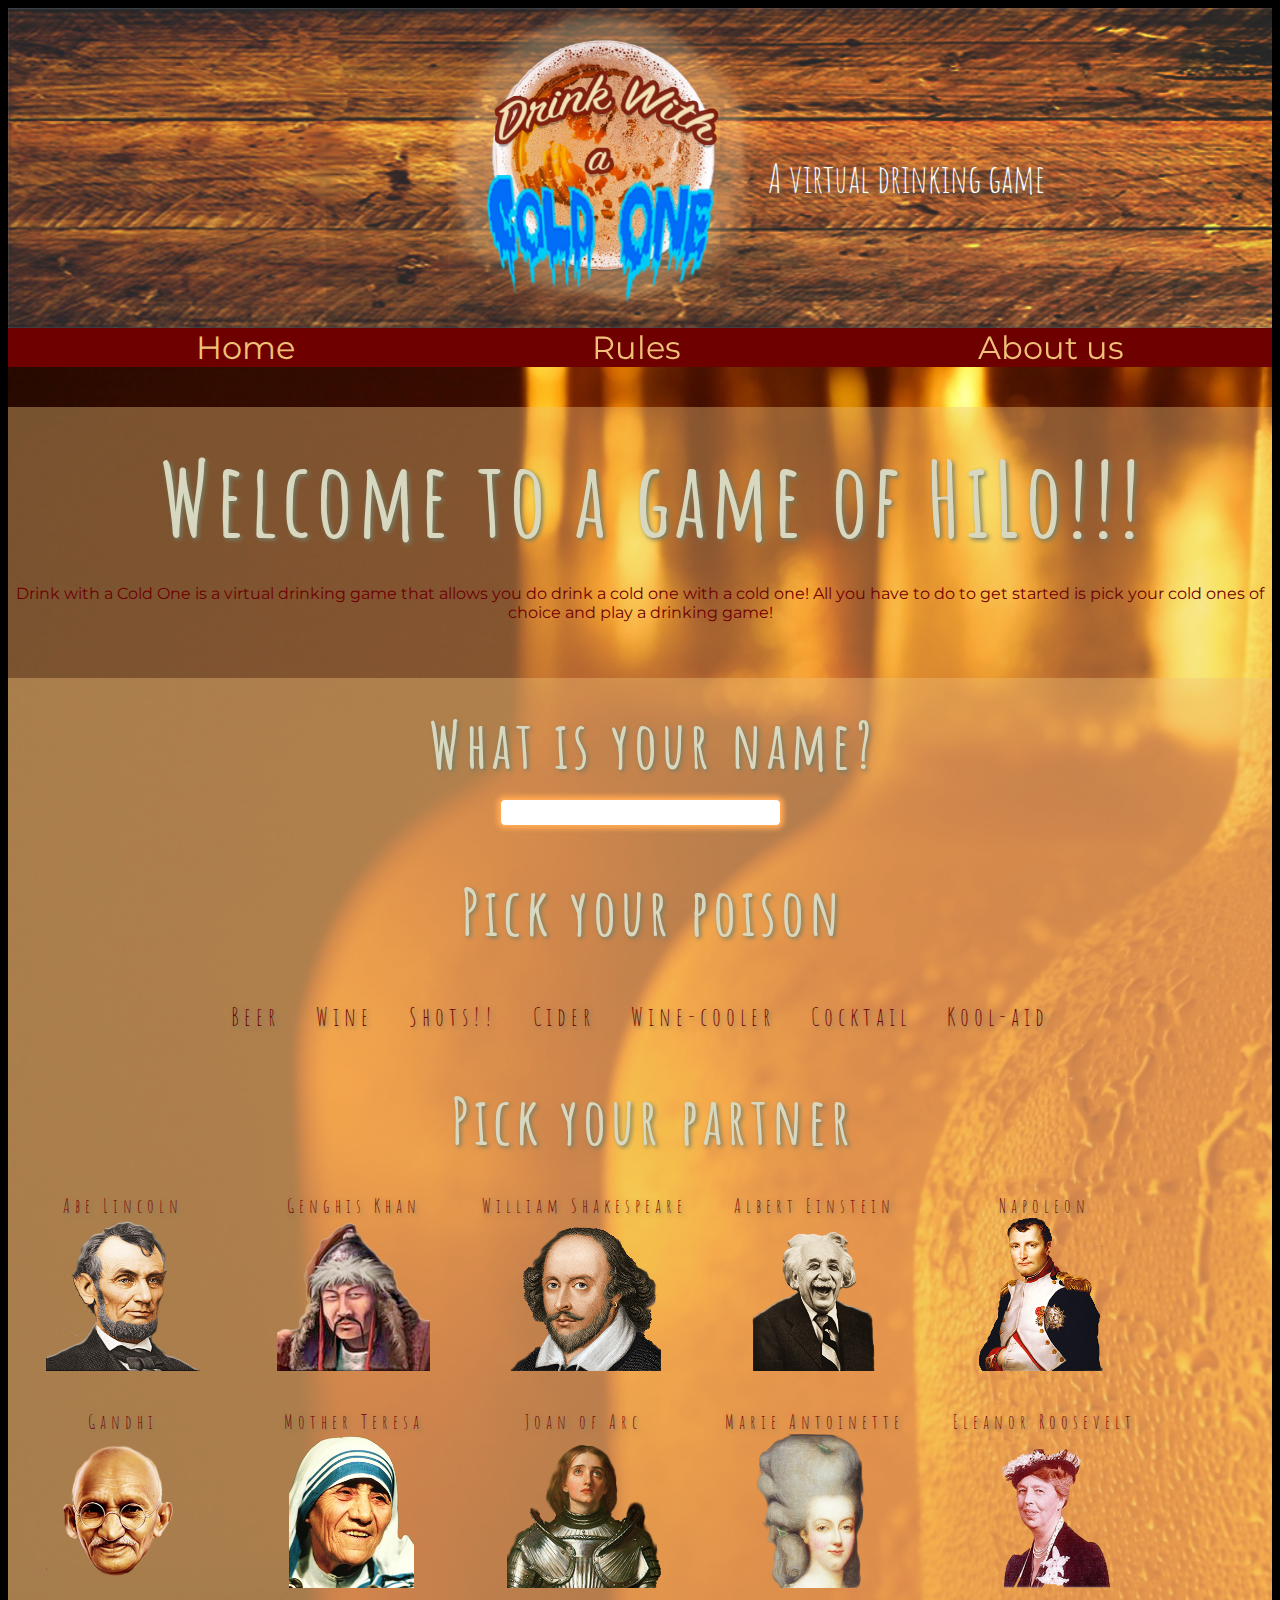
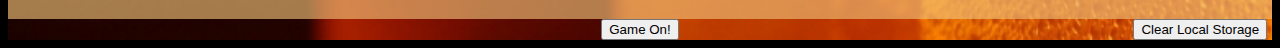
<file: index.html>
<!DOCTYPE html>
<html>

<head>
  <link href="https://fonts.googleapis.com/css?family=Amatic+SC:700" rel="stylesheet" type="text/css">
  <link href="https://fonts.googleapis.com/css?family=Montserrat:700" rel="stylesheet" type="text/css">
  <link href="https://fonts.googleapis.com/css?family=Vollkorn" rel="stylesheet" type="text/css">
  <link href="css/page1.css" rel="stylesheet" type="text/css"/>
  <!-- <link rel="stylesheet" href="css/page1.css"> -->
  <title>Drink With A Cold One</title>
</head>
<body>
  <header>
    <div class="backgroundContainerMain">
        <img class="logo" src="img/logo3.png" />
        <p class="slogan">A virtual drinking game</p>
    </div>
  </header>
  <div class="container">
    <nav>
      <ul class="containerNav1">
        <li><a href="index.html" class="current">Home</a></li>
        <li><a href="rules.html" class="hvr-buzz">Rules</a></li>
        <li><a href="aboutus.html" class="hvr-buzz">About us</a></li>
      </ul>
    </nav>
    <div class="intro">
      <h2 class="h2intro">Welcome to a game of HiLo!!! </h2>
      <p class="pintro">Drink with a Cold One is a virtual drinking game that allows you do drink a cold one with a cold one! All you have to do to get started is pick your cold ones of choice and play a drinking game!
    <form id="nameInsert"class="selectionform">
      <div class="nameinput">
        <h2 class="qname">What is your name?</h2>
        <label for="nameField"></label>
        <input type="text" class="textbox" size="15" name="nameField" id="nameField"/>
      </div>
      <br>
      <section class="poison">
        <h2 class="pick">Pick your poison</h2>
        <div class="switch">
          <input name="switch" id="one" type="radio" checked/>
          <label for="one" class="switch__label">Beer</label>
          <input name="switch" id="two" type="radio"/>
          <label for="two" class="switch__label">Wine</label>
          <input name="switch" id="three" type="radio"/>
          <label for="three" class="switch__label" >Shots!!</label>
          <input name="switch" id="four" type="radio" />
          <label for="four" class="switch__label">Cider</label>
          <input name="switch" id="five" type="radio" />
          <label for="five" class="switch__label">Wine-cooler</label>
          <input name="switch" id="six" type="radio" />
          <label for="six" class="switch__label">Cocktail</label>
          <input name="switch" id="seven" type="radio" />
          <label for="seven" class="switch__label">Kool-aid</label>
          <div class="switch__indicator" /></div>
        </div>
      </section>
      <div class="pickpartner">
        <h2 class="part1">Pick your partner</h2>
        <div class="partnerselect">

          <label for="pic1" class="partnerselect__label"><input name="partnerselect" id="pic1" type="radio" checked/><figcaption>Abe Lincoln</figcaption><img src="img/abe2.png"></label>

          <label for="pic2" class="partnerselect__label"><input name="partnerselect" id="pic2" type="radio"/><figcaption>Genghis Khan</figcaption><img src="img/genghis.png"></label>

          <label for="pic3" class="partnerselect__label"><input name="partnerselect" id="pic3" type="radio"/><figcaption>William Shakespeare</figcaption><img src="img/shakes1.png"></label>

          <label for="pic4" class="partnerselect__label">  <input name="partnerselect" id="pic4" type="radio"/><figcaption>Albert Einstein</figcaption><img src="img/einsteinnormal.png"></label>

          <label for="pic5" class="partnerselect__label"><input name="partnerselect" id="pic5" type="radio"/><figcaption>Napoleon</figcaption><img src="img/napoleon2.png"></label>

          <label for="pic6" class="partnerselect__label"><input name="partnerselect" id="pic6" type="radio"/><figcaption>Gandhi</figcaption><img src="img/Gandhi.png"></label>

          <label for="pic7" class="partnerselect__label"><input name="partnerselect" id="pic7" type="radio"/><figcaption>Mother Teresa</figcaption><img src="img/teresa.png"></label>

          <label for="pic8" class="partnerselect__label"><input name="partnerselect" id="pic8" type="radio"/><figcaption>Joan of Arc</figcaption><img src="img/joan.png"></label>

          <label for="pic9" class="partnerselect__label"><input name="partnerselect" id="pic9" type="radio"/><figcaption>Marie Antoinette</figcaption><img src="img/marie2.png"></label>

          <label for="pic10" class="partnerselect__label"><input name="partnerselect" id="pic10" type="radio"/><figcaption>Eleanor Roosevelt</figcaption><img src="img/elro1.png"></label>


        </div>
        </div>
        </section>
        <br>
    </div>
  </form>
  <div class="buttonContainer">
    <a href="cardroom.html"><button class="button" id="button">Game On!</button></a>
    <button class="clearLS" id="clearLS">Clear Local Storage</button>
  </div>
  <script src='js/frontpage.js'></script>
</body>
<!-- <footer>&copy Guzzler Games Enterprises 2016</footer> -->
</html>
</file>
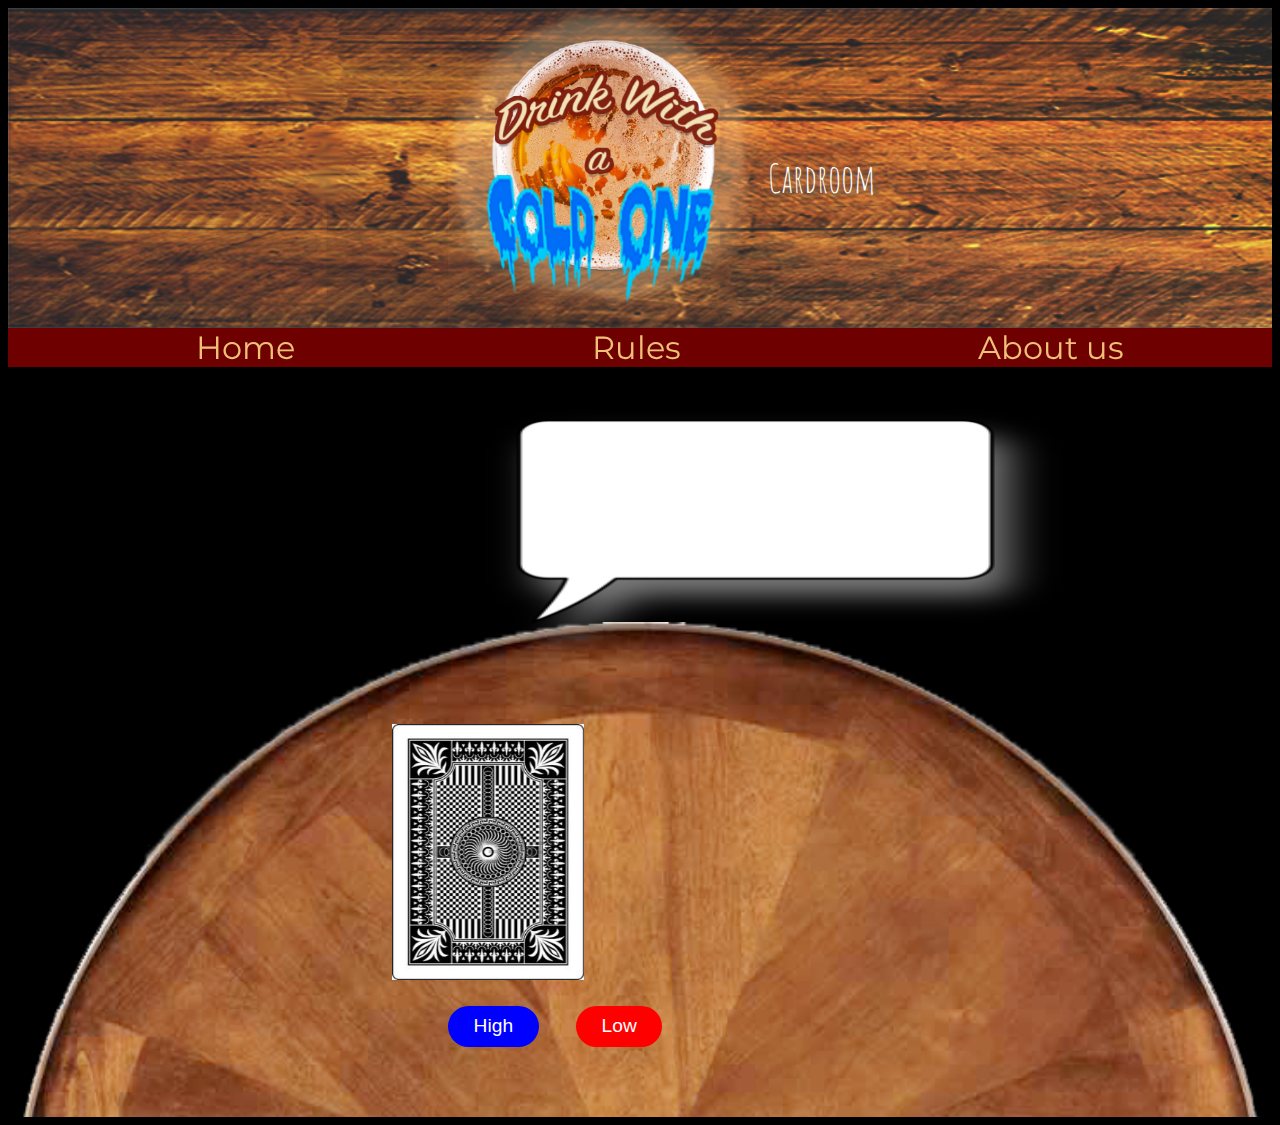
<file: cardroom.html>
<!DOCTYPE html>
<html>
<head>
  <title>Cardroom</title>
  <link href="https://fonts.googleapis.com/css?family=Amatic+SC:700" rel="stylesheet" type="text/css">
  <link href="https://fonts.googleapis.com/css?family=Montserrat:700" rel="stylesheet" type="text/css">
  <link href="https://fonts.googleapis.com/css?family=Vollkorn" rel="stylesheet" type="text/css">
  <link href="css/cardroom_stylesheet.css" rel="stylesheet" type="text/css"/>
</head>
  <body>
    <div id="page">
      <header>
        <div class="backgroundContainer">
          <img class="logo" src="img/logo3.png" />
          <p class="slogan">Cardroom</p>
        </div>
        <nav>
          <ul class="containerNav">
            <li><a href="index.html" class="hvr-buzz">Home</a></li>
            <li><a href="rules.html" class="hvr-buzz">Rules</a></li>
            <li><a href="aboutus.html" class="hvr-buzz">About us</a></li>
          </ul>
        </nav>
      </header>
      <div class="gameContainer">
        <div class="imageFlexContainer">
          <img id="opponentImage" class="opponentImage" />
          <img class="wordBubble" src="img/wordbubble2.png" />
          <p id="opponentText" class="opponentText"></p>
          <p id="cardsRemaining" class="cardsRemaining"></p>
        </div>
        <div class="container" id="container">
          <img class="backImgStill" src="img/card_images/card_back.jpg"/>
          <div id="card" class="card">
            <figure class="back"><img class="backImg" id="backImg" src="img/card_images/card_back.jpg"/></figure>
            <figure class="front"><img class="frontImg" id="frontImg" /></figure>
          </div>
        </div>
        <div class="buttonFlexContainer">
          <button type="button" class="highButtonID" id="highButtonID">High</button>
          <button type="button" class="lowButtonID" id="lowButtonID">Low</button>
          <button type="button" class="passButtonID" id="passButtonID" style="display:none">Pass</button>
        </div>
      </div>
      <div id="nameContainer">

      </div>
    <script src="js/app.js" type="text/javascript"></script>

    </div>
  </body>
</html>
</file>
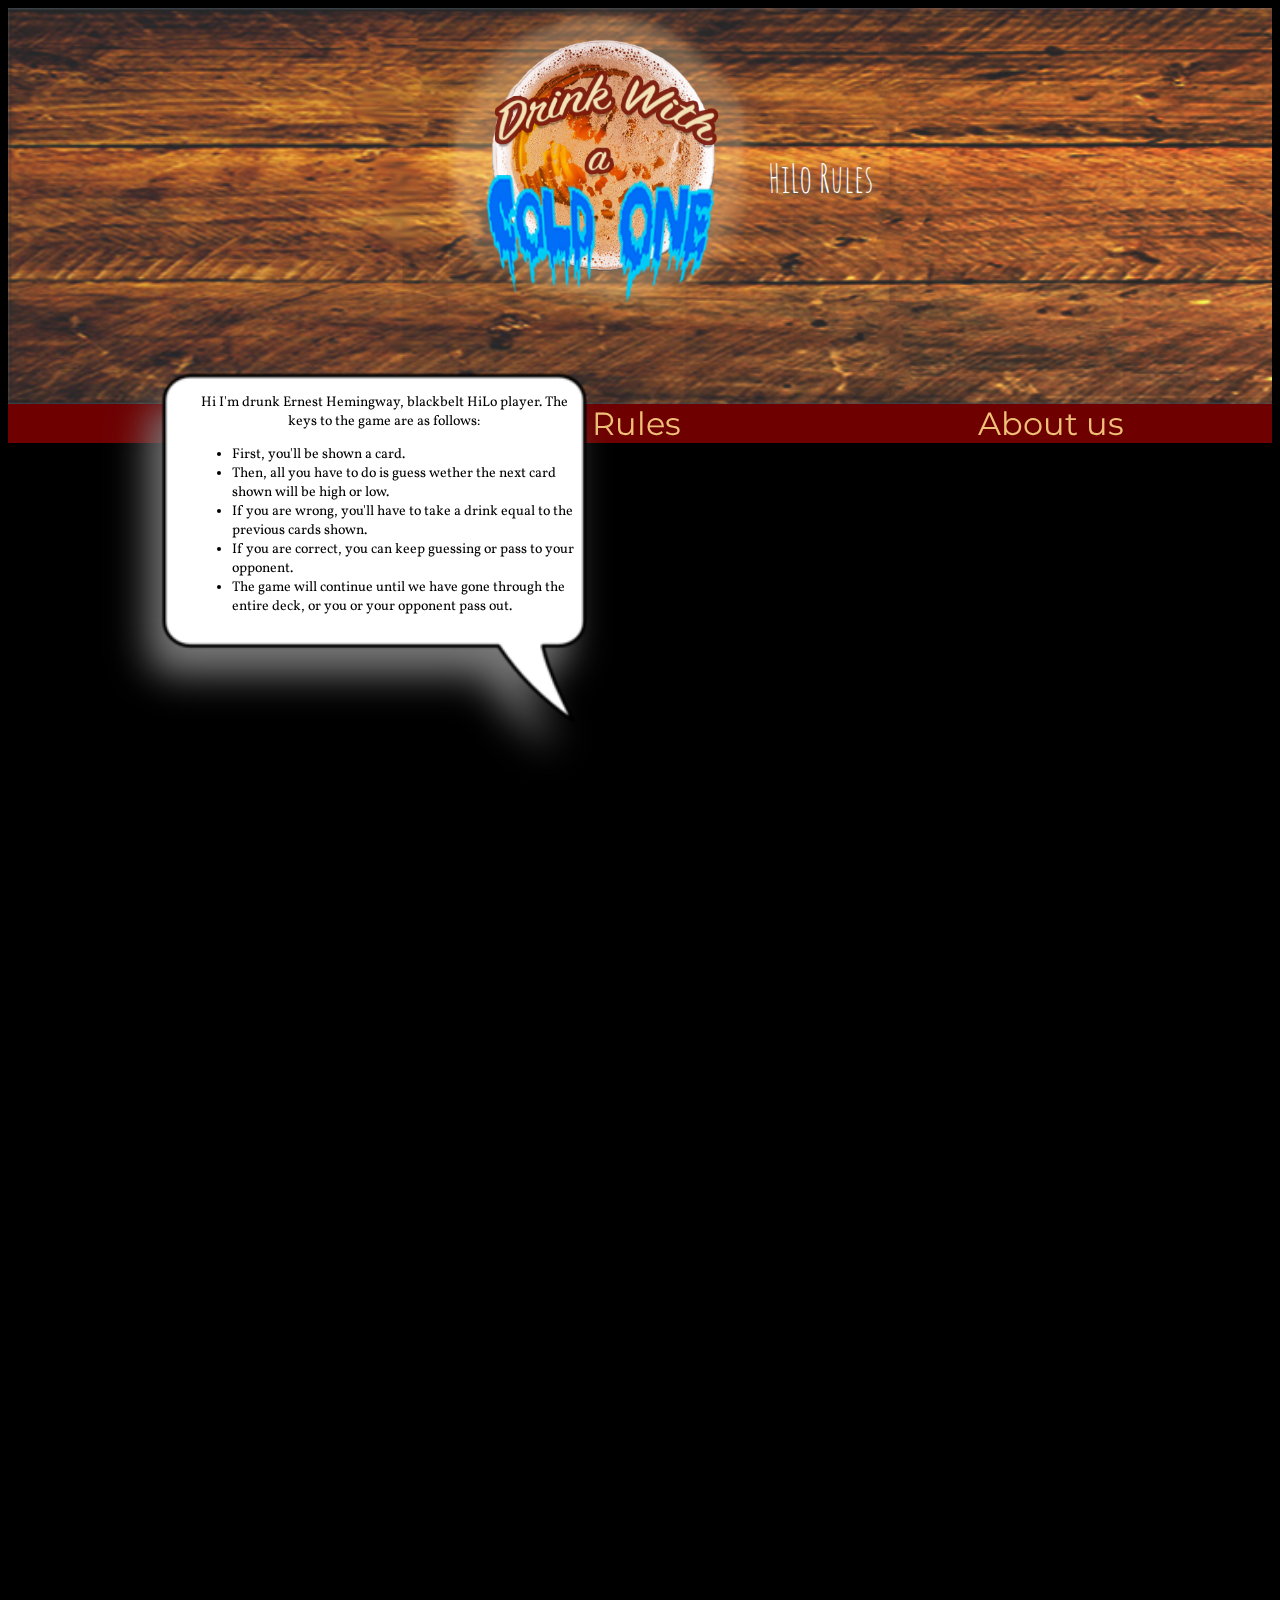
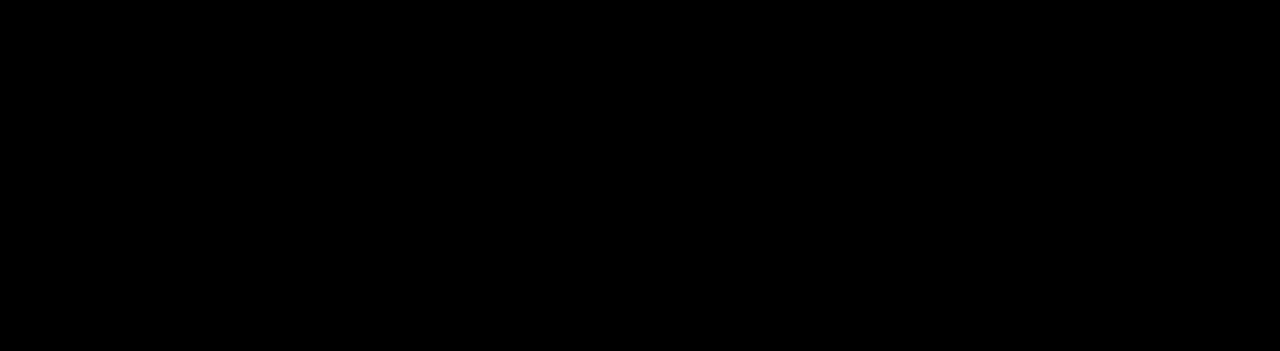
<file: rules.html>
<!DOCTYPE html>
<html>
<head>
  <title>HiLo Rules</title>
  <link href="https://fonts.googleapis.com/css?family=Amatic+SC:700" rel="stylesheet" type="text/css">
  <link href="https://fonts.googleapis.com/css?family=Montserrat:700" rel="stylesheet" type="text/css">
  <link href="https://fonts.googleapis.com/css?family=Vollkorn" rel="stylesheet" type="text/css">
  <link href="css/rules.css" rel="stylesheet" type="text/css"/>
</head>
<body>
  <header>
    <div class="backgroundContainer">
      <img class="logo" src="img/logo3.png" />
      <p class="slogan">HiLo Rules</p>
    </div>
    <nav>
      <ul class="containerNav">
        <li><a href="index.html" class="hvr-buzz">Home</a></li>
        <li><a href="rules.html" class="hvr-buzz">Rules</a></li>
        <li><a href="aboutus.html" class="hvr-buzz">About us</a></li>
      </ul>
    </nav>
  </header>
  <div class="rulesContainer">
    <div class="rulesFlexBox1">
      <!-- <img class="hemingway" src="http://superretro.com/wp-content/uploads/2014/06/vSg8LG1.jpg" /> -->
      <img class="wordBubble" src="img/wordbubble2.png" />
      <div class="rulesText">
        <p>Hi I'm drunk Ernest Hemingway, blackbelt HiLo player.  The keys to the game are as follows:</p>
        <ul>
          <li>First, you'll be shown a card.</li>
          <li>Then, all you have to do is guess wether the next card shown will be high or low.</li>
          <li>If you are wrong, you'll have to take a drink equal to the previous cards shown.</li>
          <li>If you are correct, you can keep guessing or pass to your opponent.</li>
          <li>The game will continue until we have gone through the entire deck, or you or your opponent pass out.</li>
        </ul>
      </div>
    </div>
  </div>
</body>
</html>
</file>
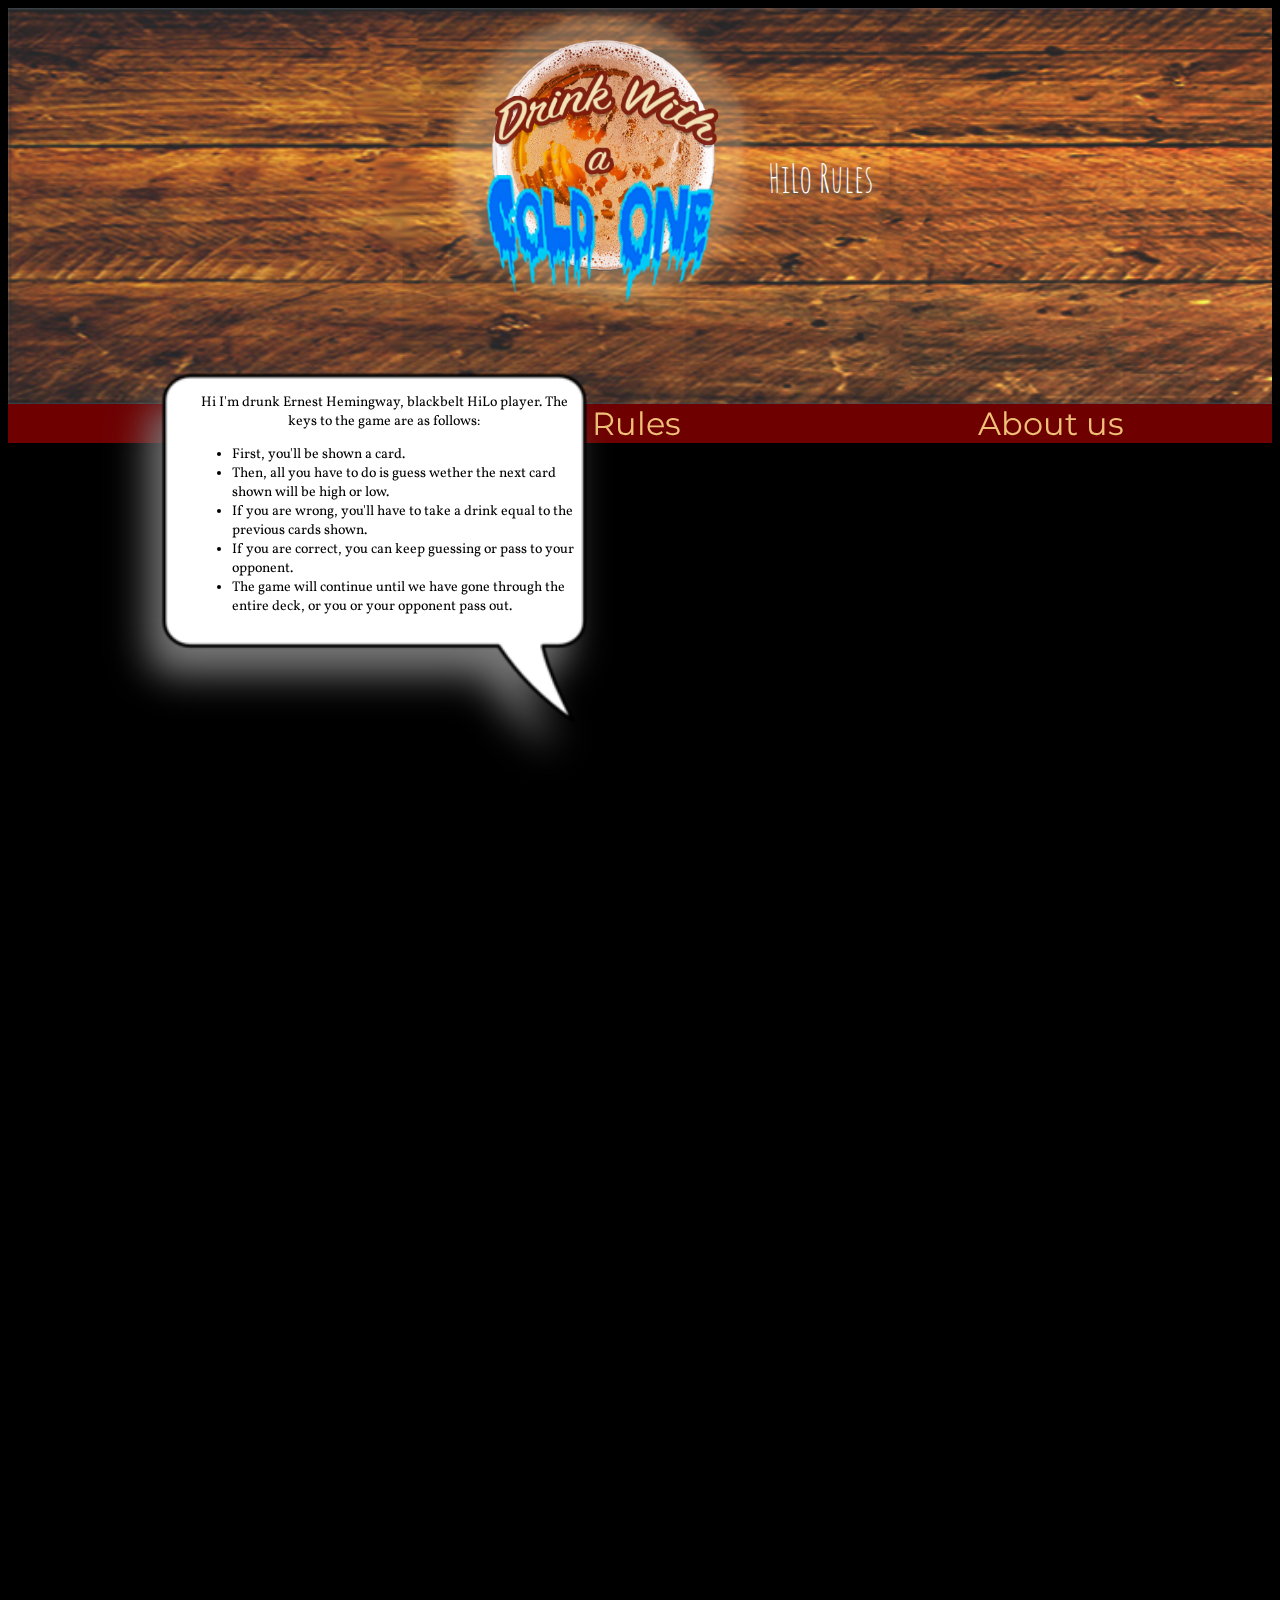
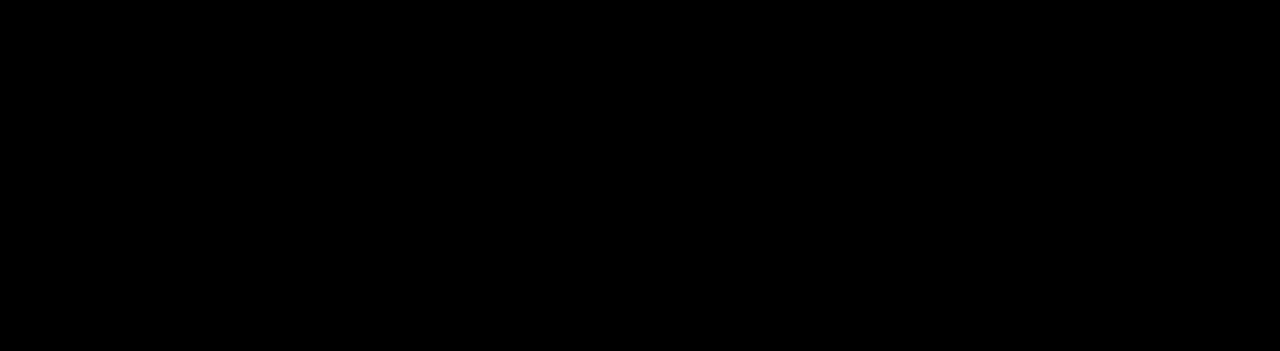
<file: html/rules.html>
<!DOCTYPE html>
<html>
<head>
  <title>HiLo Rules</title>
  <link href="https://fonts.googleapis.com/css?family=Amatic+SC:700" rel="stylesheet" type="text/css">
  <link href="https://fonts.googleapis.com/css?family=Montserrat:700" rel="stylesheet" type="text/css">
  <link href="https://fonts.googleapis.com/css?family=Vollkorn" rel="stylesheet" type="text/css">
  <link href="../css/rules.css" rel="stylesheet" type="text/css"/>
</head>
<body>
  <header>
    <div class="backgroundContainer">
      <img class="logo" src="../img/logo3.png" />
      <p class="slogan">HiLo Rules</p>
    </div>
    <nav>
      <ul class="containerNav">
        <li><a href="index.html" class="hvr-buzz">Home</a></li>
        <li><a href="rules.html" class="hvr-buzz">Rules</a></li>
        <li><a href="aboutus.html" class="hvr-buzz">About us</a></li>
      </ul>
    </nav>
  </header>
  <div class="rulesContainer">
    <div class="rulesFlexBox1">
      <!-- <img class="hemingway" src="http://superretro.com/wp-content/uploads/2014/06/vSg8LG1.jpg" /> -->
      <img class="wordBubble" src="../img/wordbubble2.png" />
      <div class="rulesText">
        <p>Hi I'm drunk Ernest Hemingway, blackbelt HiLo player.  The keys to the game are as follows:</p>
        <ul>
          <li>First, you'll be shown a card.</li>
          <li>Then, all you have to do is guess wether the next card shown will be high or low.</li>
          <li>If you are wrong, you'll have to take a drink equal to the previous cards shown.</li>
          <li>If you are correct, you can keep guessing or pass to your opponent.</li>
          <li>The game will continue until we have gone through the entire deck, or you or your opponent pass out.</li>
        </ul>
      </div>
    </div>
  </div>
</body>
</html>
</file>
<file: css/page1.css>
.intro {
  background-color: rgba(240,192,120,0.4);
  display: flex;
  z-index: 1;
  flex-direction: column;
  margin-top: 40px;
   color:#6e0000;}

.h2intro, .pintro {
  z-index:2 ;
  text-align: center;
}
.h2intro {
  font-size: 8vw;
  font-family: 'Amatic SC', cursive;
  letter-spacing: 5px;
  text-align: center;
  margin-bottom: 0.5vw;
  margin-top: 2vw;
  margin-left: 2vw;
  color: #D8D8C0;
  text-shadow: 2px 2px 4px rgba(116, 125, 102, 1);
}
.question {
  background-color: rgba(240,192,120,0.4);
  display: flex;
  z-index: 1;
  justify-content: center;
  flex-direction: column;
  margin-top: 40px;
}

.old, .qname, .pick, .part1 {
  font-size: 5vw;
  font-family: 'Amatic SC', cursive;
  letter-spacing: 5px;
  text-align: center;
  margin-bottom: 0.5vw;
  margin-top: 2vw;
  margin-left: 2vw;
  color: #D8D8C0;
  text-shadow: 2px 2px 4px rgba(116, 125, 102, 1);
    }

  .switchage input {

  }

label > input{
visibility: hidden;
position: absolute;
}
label > input + img{
cursor:pointer;
border:2px solid transparent;
}
label > input:checked + img{
border:2px solid #f00;
}

.selectionform {
  background-color: rgba(240,192,120,0.4);
  z-index: 1;
  justify-content: center;
  text-align: center;
  flex-direction: row;
  margin-top: 40px;
  color:#6e0000;}


.poison, .pickpartner {
  display: flex;
  flex-direction: column;
  justify-content: center;
}
  label {
    font-size: 2vw;
    font-family: 'Amatic SC', cursive;
    letter-spacing: 5px;
    margin-bottom: 0.5vw;
    margin-top: 2vw;
    text-align: center;
    color: #6e0000;
    text-shadow: 2px 2px 4px rgba(116, 125, 102, 1);
      }
.switchage__label {
  font-size: 2vw;
  font-family: 'Amatic SC', cursive;
  letter-spacing: 5px;
  margin-bottom: 0.5vw;
  margin-top: 2vw;
  text-align: center;
  color: #6e0000;
  text-shadow: 2px 2px 4px rgba(116, 125, 102, 1);
    }



.container {
  font-family: 'Montserrat', sans-serif;
  background-image: url("../img/alc_background.jpg");
  background-size: cover;

}
.backgroundContainerMain {
  background-image: url("../img/medwoodheader.jpg");
  background-size: cover;
  height: 25vw;
  display: flex;

}
.logo {
  z-index: 1;
  width:auto;
  height: 25vw;
  position: absolute;
  left: 35vw;
}

.slogan {
  font-size: 3vw;
  font-family: 'Amatic SC', cursive;
  color: white;
  text-shadow: 2px 2px 4px rgba(116, 125, 102, 1);
  display: block;
  position: absolute;
  left: 60vw;
  top: 9vw;
}

body {
  background-color: black;
  font-family: 'Montserrat', sans-serif;}

.containerNav1 {
  display: flex;
  list-style-type: none;
  justify-content: space-around;
  flex-wrap: wrap;
  background-color: #6e0000;
  margin-top: 0;
  margin-bottom: 0;
}

.containerNav1 li a {
  color: #f0c078;
  text-decoration: none;
  font-size: 2.5vw;
  font-family: 'Montserrat', sans-serif;

}


@-webkit-keyframes hvr-buzz {
  50% {
    -webkit-transform: translateX(3px) rotate(2deg);
    transform: translateX(3px) rotate(2deg);
  }

  100% {
    -webkit-transform: translateX(-3px) rotate(-2deg);
    transform: translateX(-3px) rotate(-2deg);
  }
}

@keyframes hvr-buzz {
  50% {
    -webkit-transform: translateX(3px) rotate(2deg);
    transform: translateX(3px) rotate(2deg);
  }

  100% {
    -webkit-transform: translateX(-3px) rotate(-2deg);
    transform: translateX(-3px) rotate(-2deg);
  }
}

.hvr-buzz {
  display: inline-block;
  vertical-align: middle;
  -webkit-transform: translateZ(0);
  transform: translateZ(0);
  box-shadow: 0 0 1px rgba(0, 0, 0, 0);
  -webkit-backface-visibility: hidden;
  backface-visibility: hidden;
  -moz-osx-font-smoothing: grayscale;
}
.hvr-buzz:hover, .hvr-buzz:focus, .hvr-buzz:active, .hover-buzz{
  -webkit-animation-name: hvr-buzz;
  animation-name: hvr-buzz;
  -webkit-animation-duration: 0.15s;
  animation-duration: 0.15s;
  -webkit-animation-timing-function: linear;
  animation-timing-function: linear;
  -webkit-animation-iteration-count: infinite;
  animation-iteration-count: infinite;
  animation-fill-mode:
}
.hvr-buzz:hover {
  color: #d86018;
}

.textbox {
  background: white;
  border: 1px solid #ffa853;
  border-radius: 5px;
  box-shadow: 0 0 5px 3px #ffa853;
  color: #666;
  outline: none;
  height:23px;
  width: 275px;
}

.switchage input[type="radio"]:not(:checked), .switchage input[type="radio"]:checked {
  display: none;
}

.buttonContainer {
  display: flex;
  justify-content: center;
}

.clearLS {
  position: absolute;
  right: 1vw;
}

/*below is tye slider style for drinks*/

.switch__label {
  display: inline-block;
  width: rem;
  padding: 1rem;
  text-align: center;
  cursor: pointer;
  transition: color 200ms ease-out;
}
.switch__label:hover {
  color: white;
}

.switch input[type="radio"]:not(:checked), .switch input[type="radio"]:checked {
  display: none;
}

.partnerselect label:hover {
  color: white;
}

.partnerselect label input:checked{
  color: white;
}

.partnerselect {
  display: flex;
  flex-wrap: wrap;
  flex-direction: row;
}

.partnerselect img {
  height: auto;
  width: 12vw;
  margin-left: 3vw;
  margin-right: 3vw;
}

.partnerselect figcaption {
  display: block;
  margin-left: 1vw;
  margin-right: 1vw;
  font-size: 1.5vw;
}

label > input{
  visibility: hidden;
  position: absolute;
}
</file>
<file: css/cardroom_stylesheet.css>
body {
  background-color: black;
}

.backgroundContainer {
  background-image: url("../img/medwoodheader.jpg");
  background-size: cover;
  height: 25vw;
  display: flex;
}

.logo {
  z-index: 1;
  width:auto;
  height: 25vw;
  position: absolute;
  left: 35vw;
}

.slogan {
  font-size: 3vw;
  font-family: 'Amatic SC', cursive;
  color: white;
  text-shadow: 2px 2px 4px rgba(116, 125, 102, 1);
  display: block;
  position: absolute;
  left: 60vw;
  top: 9vw;
}

.containerNav {
  display: flex;
  list-style-type: none;
  justify-content: space-around;
  flex-wrap: wrap;
  background-color: #6e0000;
  margin-top: 0;
  margin-bottom: 0;
}

.containerNav li a {
  color: #f0c078;
  text-decoration: none;
  font-size: 2.5vw;
  font-family: 'Montserrat', sans-serif;
}

@-webkit-keyframes hvr-buzz {
  50% {
    -webkit-transform: translateX(3px) rotate(2deg);
    transform: translateX(3px) rotate(2deg);
  }

  100% {
    -webkit-transform: translateX(-3px) rotate(-2deg);
    transform: translateX(-3px) rotate(-2deg);
  }
}

@keyframes hvr-buzz {
  50% {
    -webkit-transform: translateX(3px) rotate(2deg);
    transform: translateX(3px) rotate(2deg);
  }

  100% {
    -webkit-transform: translateX(-3px) rotate(-2deg);
    transform: translateX(-3px) rotate(-2deg);
  }
}

.hvr-buzz {
  display: inline-block;
  vertical-align: middle;
  -webkit-transform: translateZ(0);
  transform: translateZ(0);
  box-shadow: 0 0 1px rgba(0, 0, 0, 0);
  -webkit-backface-visibility: hidden;
  backface-visibility: hidden;
  -moz-osx-font-smoothing: grayscale;
}
.hvr-buzz:hover, .hvr-buzz:focus, .hvr-buzz:active, .hover-buzz{
  -webkit-animation-name: hvr-buzz;
  animation-name: hvr-buzz;
  -webkit-animation-duration: 0.15s;
  animation-duration: 0.15s;
  -webkit-animation-timing-function: linear;
  animation-timing-function: linear;
  -webkit-animation-iteration-count: infinite;
  animation-iteration-count: infinite;
  animation-fill-mode:
}
.hvr-buzz:hover {
  color: #d86018;
}

.gameContainer {
  background-image: url("../img/cardroomback2.png");
  height: 700px;
  background-size: cover;
  background-position: 0vw 16vw;
  background-repeat: no-repeat;
  margin-top: 50px;

}

.imageFlexContainer {
  display: flex;
  justify-content: center;
  margin-bottom: 1vw;
  height: 23vw;
}

.opponentImage {
  position: absolute;
  right: 60vw;
  height: 20vw;
  width: auto;
  background-color: rgb(0,0,0);
  background-color: rgba(0,0,0,0.5);
  border-radius: 20px;
  z-index: -1;
}

.wordBubble {
  position: absolute;
  width: 45vw;
  height: 20vw;
  left: 38vw;
  top: 32vw;
  -moz-transform: scaleX(-1);
  -o-transform: scaleX(-1);
  -webkit-transform: scaleX(-1);
  transform: scaleX(-1);
  filter: FlipH;
  -ms-filter: "FlipH";
}

.opponentText {
  position: absolute;
  left: 39vw;
  top: 32vw;
  display: block;
  width: 35vw;
  margin-left: 2vw;
  color: black;
  z-index: 1;
  text-align: center;
  font-size: 2vw;
}

.cardsRemaining {
  position: absolute;
  left: 83vw;
  top: 27.4vw;
  display: block;
  margin-left: 2vw;
  color: white;
  z-index: 1;
  text-align: center;
  font-size: 1.5vw;
  background-color: rgb(216,216,192);
  background-color: rgba(216,216,192,0.75)
}

.container {
  width: 15vw;
  height: 20vw;
  position: relative;
  perspective: 3000px;
  margin-bottom: 2vw;
  left: 30vw;
}

.backImg {
  width: 15vw;
  height: 20vw;
  border-width: 0;
  position: absolute;
}

.frontImg {
  width: 15vw;
  height: 20vw;
  border-width: 0;
  position: absolute;
}

#card {
  width: 100%;
  height: 100%;
  position: absolute;
  transform-style: preserve-3d;
  transition: transform 1.5s;
  border-width: 0;
}

#card figure {
  margin: 0;
  display: block;
  position: absolute;
  width: 100%;
  height: 100%;
  backface-visibility: hidden;
  border-width: 0;
}

.backImgStill {
  margin: 0;
  display: block;
  position: absolute;
  width: 100%;
  height: 100%;
  border-width: 0;
}

#card .front {
  transform: rotateY( 180deg );
  border-width: 0;
}

#card.flipped {
  transform: rotateY( 180deg ) translate3d(-20vw,0px,0px);
  z-index: 1
}

.oldCard {
  margin: 0;
  display: block;
  position: absolute;
  left: 20vw;
  width: 100%;
  height: 100%;
}

.buttonFlexContainer {
  display: flex;
  justify-content: center;
}

.highButtonID {
  background-color: blue;
  border-radius: 10vw;
  border: none;
  color: white;
  padding: 0.75vw 2vw;
  text-align: center;
  text-decoration: none;
  display: inline-block;
  font-size: 1.5vw;
  position: absolute;
  left: 35vw;
}

.lowButtonID {
  background-color: red;
  border-radius: 10vw;
  border: none;
  color: white;
  padding: 0.75vw 2vw;
  text-align: center;
  text-decoration: none;
  display: inline-block;
  font-size: 1.5vw;
  position: absolute;
  left: 45vw;
}

.passButtonID {
  background-color: green;
  border-radius: 10vw;
  border: none;
  color: white;
  padding: 0.75vw 2vw;
  text-align: center;
  text-decoration: none;
  display: inline-block;
  font-size: 1.5vw;
  position: absolute;
  left: 55vw;
}
</file>
<file: css/rules.css>
body {
  background-color: black;
}

.backgroundContainer {
  background-image: url("../img/medwoodheader.jpg");
  background-size: cover;
  min-height: 44vh;
  min-width: 44vw;
}

.logoContainer {
  position: relative;
  display: flex;
  justify-content: center;
  flex-wrap: wrap;
  margin: 0px;
  left: 2.6vw;
}

.logoContainer p {
  position: relative;
  top: 8.5vw;
  left: -1vw;
  font-size: 3vw;
  font-family: 'Amatic SC', cursive;
  letter-spacing: 2px;
  color: white;
  text-shadow: 2px 2px 4px rgba(116, 125, 102, 1);
}

.sloganContainer {
  display: flex;
  justify-content: center;
  flex-wrap: wrap;
}

/*.sloganContainer {
  font-size: 2vw;
  font-family: 'Amatic SC', cursive;
}*/

/*.sloganContainer p {
  color: #D8D8C0;
  font-size: 5vw;
  margin-top: 0;
  margin-bottom: 1vw;
}*/

body {
  background-color: black;
}

.backgroundContainer {
  background-image: url("../img/medwoodheader.jpg");
  background-size: cover;
  height: 25vw;
  display: flex;
}

.logo {
  z-index: 1;
  width:auto;
  height: 25vw;
  position: absolute;
  left: 35vw;
}

.slogan {
  font-size: 3vw;
  font-family: 'Amatic SC', cursive;
  color: white;
  text-shadow: 2px 2px 4px rgba(116, 125, 102, 1);
  display: block;
  position: absolute;
  left: 60vw;
  top: 9vw;
}

.containerNav {
  display: flex;
  list-style-type: none;
  justify-content: space-around;
  flex-wrap: wrap;
  background-color: #6e0000;
  margin-top: 0;
  margin-bottom: 0;
}

.containerNav li a {
  color: #f0c078;
  text-decoration: none;
  font-size: 2.5vw;
  font-family: 'Montserrat', sans-serif;
}

.rulesContainer {
  flex-wrap: wrap;
  background-image: url("http://superretro.com/wp-content/uploads/2014/06/vSg8LG1.jpg");
  background-repeat: no-repeat;
  height: 1500px;
}

/*.rulesFlexBox1 {
  margin-top: 12vw;
}*/

.hemingway {
  position: absolute;
  width: 90vw;
  height: auto;
  left: 5vw;
}

.wordBubble {
  position: absolute;
  width: 40vw;
  height: auto;
  left: 8vw;
  top: 28vw;
  /*-moz-transform: scaleX(-1);*/
  /*-o-transform: scaleX(-1);*/
  /*-webkit-transform: scaleX(-1);*/
  /*transform: scaleX(-1);*/
  /*filter: FlipH;*/
  /*-ms-filter: "FlipH";*/
}

.rulesText {
  display: block;
  position: absolute;
  z-index: 1;
  left: 15vw;
  top: 29.6vw;
  width: 30vw;
  font-family: 'Vollkorn', serif;
  font-size: 1.1vw;
}

.rulesText p {
  text-align: center;
}

@-webkit-keyframes hvr-buzz {
  50% {
    -webkit-transform: translateX(3px) rotate(2deg);
    transform: translateX(3px) rotate(2deg);
  }

  100% {
    -webkit-transform: translateX(-3px) rotate(-2deg);
    transform: translateX(-3px) rotate(-2deg);
  }
}

@keyframes hvr-buzz {
  50% {
    -webkit-transform: translateX(3px) rotate(2deg);
    transform: translateX(3px) rotate(2deg);
  }

  100% {
    -webkit-transform: translateX(-3px) rotate(-2deg);
    transform: translateX(-3px) rotate(-2deg);
  }
}

.hvr-buzz {
  display: inline-block;
  vertical-align: middle;
  -webkit-transform: translateZ(0);
  transform: translateZ(0);
  box-shadow: 0 0 1px rgba(0, 0, 0, 0);
  -webkit-backface-visibility: hidden;
  backface-visibility: hidden;
  -moz-osx-font-smoothing: grayscale;
}
.hvr-buzz:hover, .hvr-buzz:focus, .hvr-buzz:active, .hover-buzz{
  -webkit-animation-name: hvr-buzz;
  animation-name: hvr-buzz;
  -webkit-animation-duration: 0.15s;
  animation-duration: 0.15s;
  -webkit-animation-timing-function: linear;
  animation-timing-function: linear;
  -webkit-animation-iteration-count: infinite;
  animation-iteration-count: infinite;
  animation-fill-mode:
}
.hvr-buzz:hover {
  color: #d86018;
}
</file>
